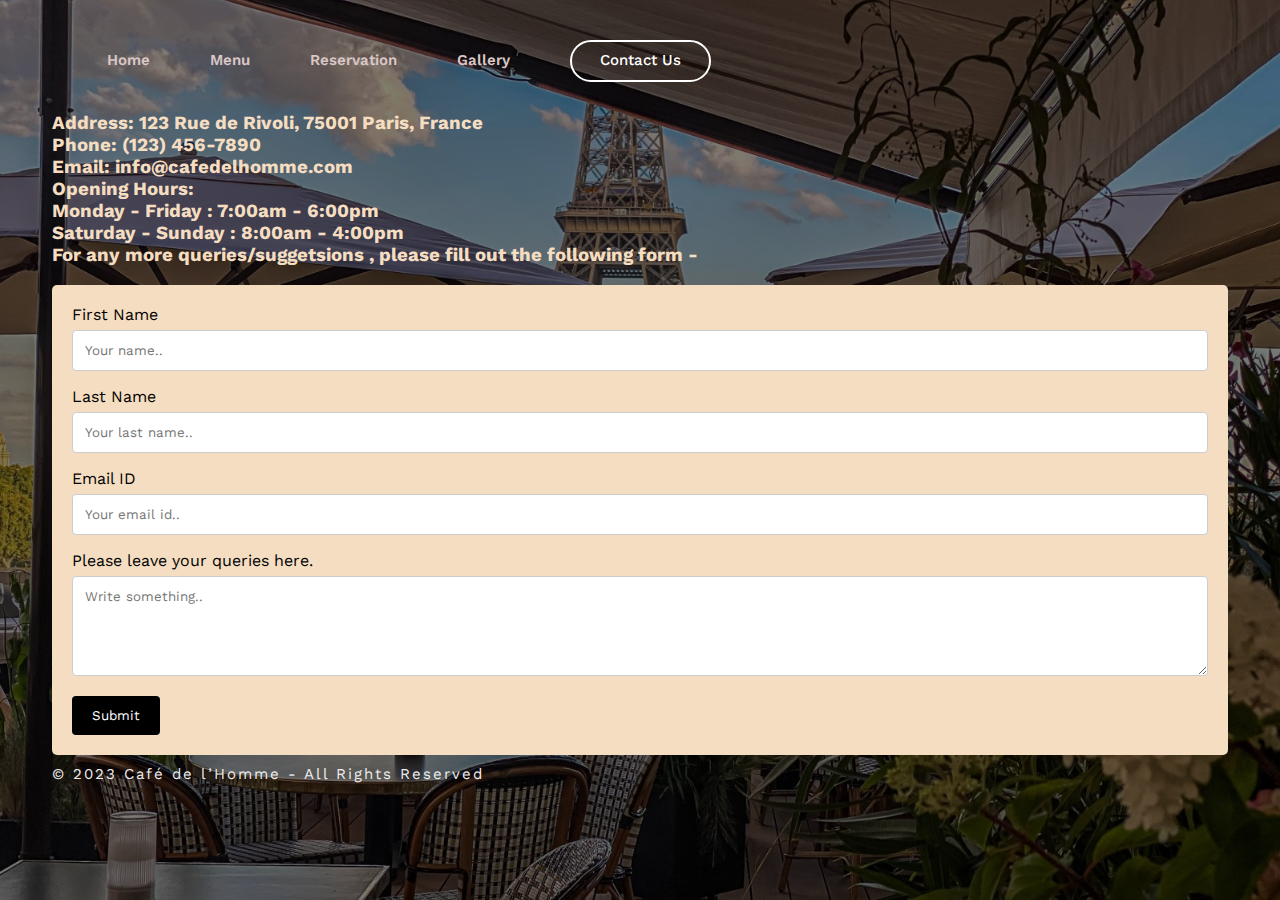
<file: contact.html>
<!DOCTYPE html>
<html lang="en">
  <head>
    <meta charset="UTF-8" />
    <meta http-equiv="X-UA-Compatible" content="IE=edge" />
    <meta name="viewport" content="width=device-width, initial-scale=1.0" />
    <title>Café de l'Homme</title>
    <link rel="stylesheet" type="text/css" href="style.css" />

    <link rel="preconnect" href="https://fonts.googleapis.com" />
    <link rel="preconnect" href="https://fonts.gstatic.com" crossorigin />
    <link rel="preconnect" href="https://fonts.googleapis.com" />
    <link rel="preconnect" href="https://fonts.gstatic.com" crossorigin />
    <link
      href="https://fonts.googleapis.com/css2?family=Kanit:wght@300&family=Roboto:ital,wght@0,100;0,300;0,400;0,700;1,500&family=Work+Sans:ital,wght@1,500&display=swap"
      rel="stylesheet"
    />

    <link
      rel="stylesheet"
      href="https://cdnjs.cloudflare.com/ajax/libs/font-awesome/6.2.1/css/all.min.css"
      integrity="sha512-MV7K8+y+gLIBoVD59lQIYicR65iaqukzvf/nwasF0nqhPay5w/9lJmVM2hMDcnK1OnMGCdVK+iQrJ7lzPJQd1w=="
      crossorigin="anonymous"
      referrerpolicy="no-referrer"
    />

    <style>
      body {font-family: Arial, Helvetica, sans-serif;}
      * {box-sizing: border-box;}
      input[type=text], select, textarea {
      width: 100%;
      padding: 12px;
      border: 1px solid #ccc;
      border-radius: 4px;
      box-sizing: border-box;
      margin-top: 6px;
      margin-bottom: 16px;
      resize: vertical;
      }
      input[type=submit] {
      background-color: black;
      color: white;
      padding: 12px 20px;
      border: none;
      border-radius: 4px;
      cursor: pointer;
      }
      input[type=submit]:hover {
      background-color:rgb(244, 221, 192);
      }
      .container {
      border-radius: 5px;
      background-color: rgb(244, 221, 192);
      padding: 20px;
      }
      label{
      color: black;
      }
    </style>

  </head>
  <body>
    <section class="hero">
      <div class="main-width">
        <header>
          <nav>
            <div class="hamb">
              <span></span>
              <span></span>
              <span></span>
            </div>
            <ul class="nav-list">
              <li><a href="index.html">Home</a></li>
              <li><a href="menu.html">Menu</a></li>
              <li><a href="reservation.html">Reservation</a></li>
              <li><a href="gallery.html">Gallery</a></li>
              <li class="btn"><a href="contact.html">Contact Us</a></li>
            </ul>
          </nav>
        </header>

        <h3 style="color: rgb(244, 221, 192)">Address: 123 Rue de Rivoli, 75001 Paris, France<br>
        Phone: (123) 456-7890<br>
        Email: info@cafedelhomme.com<br>
        Opening Hours:<br>
          Monday - Friday : 7:00am - 6:00pm<br>
        Saturday - Sunday : 8:00am - 4:00pm<br>
        For any more queries/suggetsions , please fill out the following form -
      </h3>

        <br>
          <div class="container">
            <h1 id="msg"></h1>
            <form>
            <label for="fname">First Name</label>
            <input type="text" id="fname" name="fname" placeholder="Your name..">
            <label for="lname">Last Name</label>
            <input type="text" id="lname" name="lname" placeholder="Your last name..">
            <label for="email">Email ID</label>
            <input type="text" id="email" name="email" placeholder="Your email id.."><br>
            <label for="subject">Please leave your queries here.</label>
            <textarea id="subject" name="subject" placeholder="Write something.."style="height:100px"></textarea>
            <input type="submit" value="Submit" id="sub">
            </form>
          </div>

          <div class="bottom">
            <p>© 2023 Café de l’Homme - All Rights Reserved</p>
          </div>
        </div>
      </div>
    </section>
  </body>
</html>
</file>
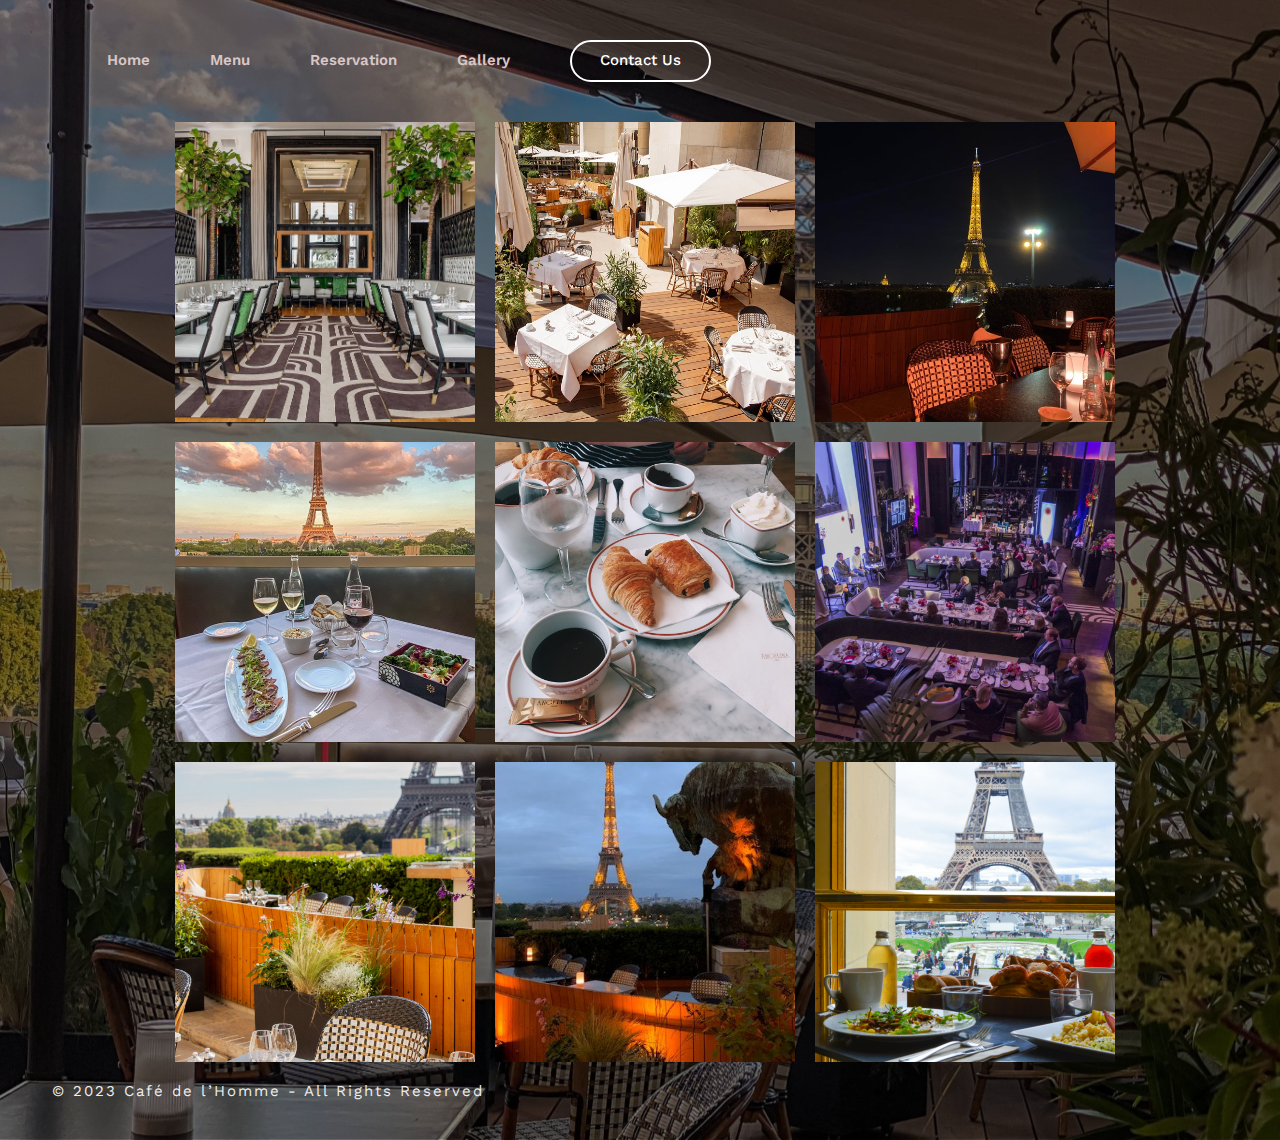
<file: gallery.html>
<!DOCTYPE html>
<html lang="en">
  <head>
    <meta charset="UTF-8" />
    <meta http-equiv="X-UA-Compatible" content="IE=edge" />
    <meta name="viewport" content="width=device-width, initial-scale=1.0" />
    <title>Café de l'Homme</title>
    <link rel="stylesheet" type="text/css" href="style.css" />

    <link rel="preconnect" href="https://fonts.googleapis.com" />
    <link rel="preconnect" href="https://fonts.gstatic.com" crossorigin />
    <link rel="preconnect" href="https://fonts.googleapis.com" />
    <link rel="preconnect" href="https://fonts.gstatic.com" crossorigin />
    <link
      href="https://fonts.googleapis.com/css2?family=Kanit:wght@300&family=Roboto:ital,wght@0,100;0,300;0,400;0,700;1,500&family=Work+Sans:ital,wght@1,500&display=swap"
      rel="stylesheet"
    />

    <link
      rel="stylesheet"
      href="https://cdnjs.cloudflare.com/ajax/libs/font-awesome/6.2.1/css/all.min.css"
      integrity="sha512-MV7K8+y+gLIBoVD59lQIYicR65iaqukzvf/nwasF0nqhPay5w/9lJmVM2hMDcnK1OnMGCdVK+iQrJ7lzPJQd1w=="
      crossorigin="anonymous"
      referrerpolicy="no-referrer"
    />

    <style>
      /* Style for the image container */
      .gallery {
        padding-left: 10px;
        display: flex;
        flex-wrap: wrap;
        justify-content: center;
      }
  
      /* Style for each image */
      .gallery img {
        margin: 10px;
        width: 300px;
        height: 300px;
        object-fit: cover;
      }
    </style>

  </head>
  <body>
    <section class="hero">
      <div class="main-width">
        <header>
          <nav>
            <div class="hamb">
              <span></span>
              <span></span>
              <span></span>
            </div>
            <ul class="nav-list">
              <li><a href="index.html" style="text-decoration:none;">Home</a></li>
              <li><a href="menu.html" style="text-decoration:none;">Menu</a></li>
              <li><a href="reservation.html" style="text-decoration:none;">Reservation</a></li>
              <li><a href="gallery.html" style="text-decoration:none;">Gallery</a></li>
              <li class="btn"><a href="contact.html" style="text-decoration:none;">Contact Us</a></li>
            </ul>
          </nav>
        </header>
      
      <div class="gallery">
        <img src="1.jpg" alt="Image 1">
        <img src="2.jpg" alt="Image 2">
        <img src="3.jpg" alt="Image 3">
        <img src="4.jpg" alt="Image 4">
        <img src="5.jpg" alt="Image 1">
        <img src="6.jpg" alt="Image 2">
        <img src="7.jpg" alt="Image 3">
        <img src="8.jpg" alt="Image 4">
        <img src="9.jpg" alt="Image 4">
      </div>

          <div class="bottom">
            <p>© 2023 Café de l’Homme - All Rights Reserved</p>
          </div>
        </div>
      </div>
    </section>

  </body>
</html>
</file>
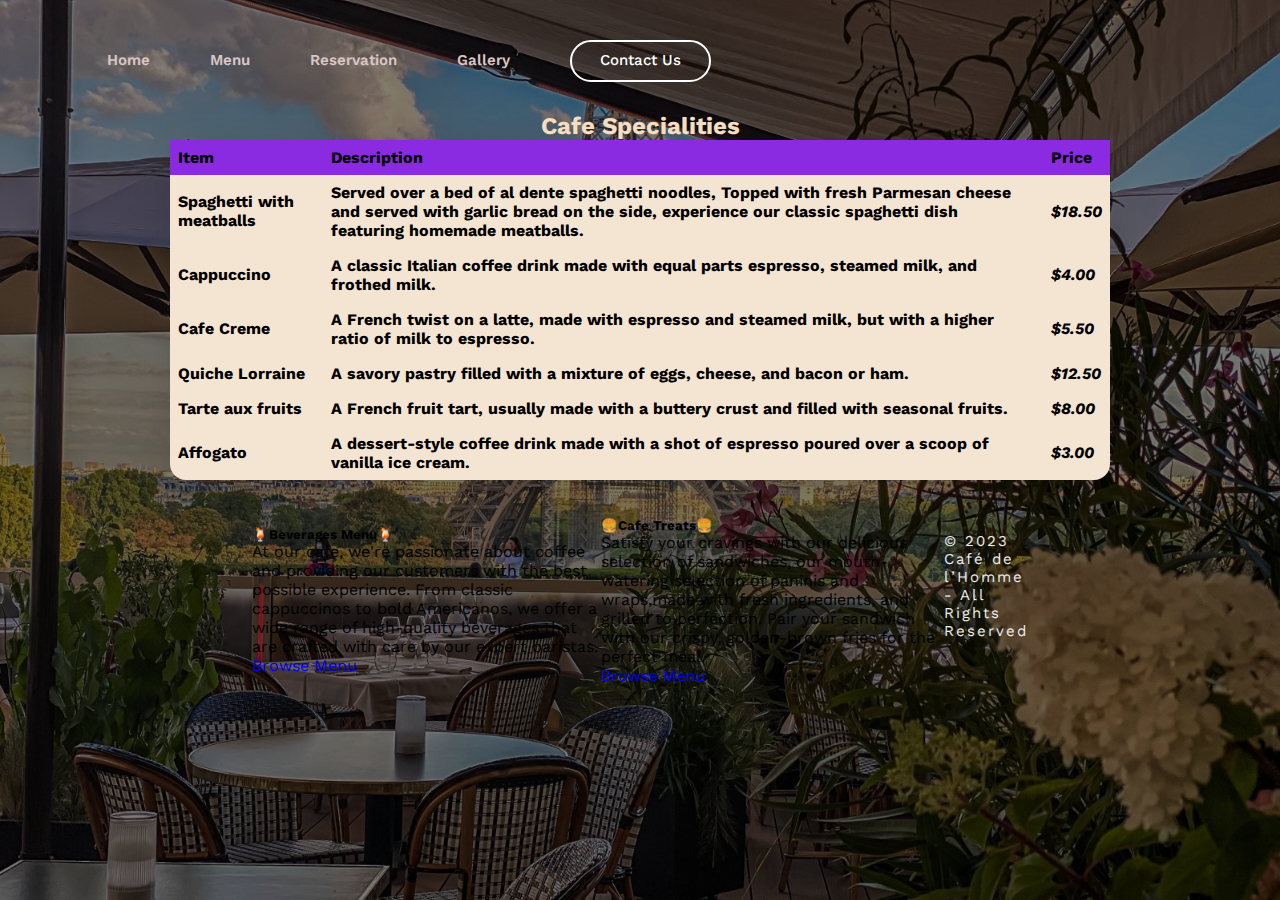
<file: menu.html>
<!DOCTYPE html>
<html lang="en">
  <head>
    <meta charset="UTF-8" />
    <meta http-equiv="X-UA-Compatible" content="IE=edge" />
    <meta name="viewport" content="width=device-width, initial-scale=1.0" />
    <title>Café de l'Homme</title>
    <link rel="stylesheet" type="text/css" href="style.css" />

    <link rel="preconnect" href="https://fonts.googleapis.com" />
    <link rel="preconnect" href="https://fonts.gstatic.com" crossorigin />
    <link rel="preconnect" href="https://fonts.googleapis.com" />
    <link rel="preconnect" href="https://fonts.gstatic.com" crossorigin />
    <link
      href="https://fonts.googleapis.com/css2?family=Kanit:wght@300&family=Roboto:ital,wght@0,100;0,300;0,400;0,700;1,500&family=Work+Sans:ital,wght@1,500&display=swap"
      rel="stylesheet"
    />

    <link
      rel="stylesheet"
      href="https://cdnjs.cloudflare.com/ajax/libs/font-awesome/6.2.1/css/all.min.css"
      integrity="sha512-MV7K8+y+gLIBoVD59lQIYicR65iaqukzvf/nwasF0nqhPay5w/9lJmVM2hMDcnK1OnMGCdVK+iQrJ7lzPJQd1w=="
      crossorigin="anonymous"
      referrerpolicy="no-referrer"
    />

    <link
      href="https://cdn.jsdelivr.net/npm/bootstrap@5.3.0-alpha1/dist/css/bootstrap.min.css"
      rel="stylesheet"
      integrity="sha384-GLhlTQ8iRABdZLl6O3oVMWSktQOp6b7In1Zl3/Jr59b6EGGoI1aFkw7cmDA6j6gD"
      crossorigin="anonymous"
    />
  </head>
  <body>
    <script
      src="https://cdn.jsdelivr.net/npm/bootstrap@5.3.0-alpha1/dist/js/bootstrap.bundle.min.js"
      integrity="sha384-w76AqPfDkMBDXo30jS1Sgez6pr3x5MlQ1ZAGC+nuZB+EYdgRZgiwxhTBTkF7CXvN"
      crossorigin="anonymous"
    ></script>

    <section class="hero">
      <div class="main-width">
        <header>
          <nav>
            <div class="hamb">
              <span></span>
              <span></span>
              <span></span>
            </div>
            <ul class="nav-list">
              <li>
                <a href="index.html" style="text-decoration: none">Home</a>
              </li>
              <li>
                <a href="menu.html" style="text-decoration: none">Menu</a>
              </li>
              <li>
                <a href="reservation.html" style="text-decoration: none"
                  >Reservation</a
                >
              </li>
              <li>
                <a href="gallery.html" style="text-decoration: none">Gallery</a>
              </li>
              <li class="btn">
                <a href="contact.html" style="text-decoration: none"
                  >Contact Us</a
                >
              </li>
            </ul>
          </nav>
        </header>
        <h2 style="text-align: center; color: rgb(244, 221, 192);">
          Cafe Specialities
        </h2>

        <table>
          <thead>
            <tr>
              <th>Item</th>
              <th>Description</th>
              <th>Price</th>
            </tr>
          </thead>
          <tbody>
            <tr>
              <td><b>Spaghetti with meatballs</b></td>
              <td>
                <b>
                  Served over a bed of al dente spaghetti noodles, Topped with
                  fresh Parmesan cheese and served with garlic bread on the
                  side, experience our classic spaghetti dish featuring homemade
                  meatballs.</b
                >
              </td>
              <td>
                <b><i>$18.50</i></b>
              </td>
            </tr>
            <tr>
              <td><b>Cappuccino</b></td>
              <td>
                <b>
                  A classic Italian coffee drink made with equal parts espresso,
                  steamed milk, and frothed milk.</b
                >
              </td>
              <td>
                <b><i>$4.00</i></b>
              </td>
            </tr>
            <tr>
              <td><b>Cafe Creme</b></td>
              <td>
                <b>
                  A French twist on a latte, made with espresso and steamed
                  milk, but with a higher ratio of milk to espresso.</b
                >
              </td>
              <td>
                <b><i>$5.50</i></b>
              </td>
            </tr>
            <tr>
              <td><b>Quiche Lorraine</b></td>
              <td>
                <b>
                  A savory pastry filled with a mixture of eggs, cheese, and
                  bacon or ham.</b
                >
              </td>
              <td>
                <b><i>$12.50</i></b>
              </td>
            </tr>
            <tr>
              <td><b>Tarte aux fruits</b></td>
              <td>
                <b>
                  A French fruit tart, usually made with a buttery crust and
                  filled with seasonal fruits.</b
                >
              </td>
              <td>
                <b><i>$8.00</i></b>
              </td>
            </tr>
            <tr>
              <td><b>Affogato</b></td>
              <td>
                <b>
                  A dessert-style coffee drink made with a shot of espresso
                  poured over a scoop of vanilla ice cream.</b
                >
              </td>
              <td>
                <b><i>$3.00</i></b>
              </td>
            </tr>
          </tbody>
        </table>

        <br /><br />
        <div
          class="row"
          style="
            display: flex;
            align-items: center;
            justify-content: center;
            padding-left: 200px;
            padding-right: 200px;
            "
        >
          <div class="col-sm-6 mb-3 mb-sm-0">
            <div class="card">
              <div class="card-body">
                <h5 class="card-title">🍹Beverages Menu🍹</h5>
                <p class="card-text">
                  At our cafe, we're passionate about coffee and providing our
                  customers with the best possible experience. From classic
                  cappuccinos to bold Americanos, we offer a wide range of
                  high-quality beverages that are crafted with care by our
                  expert baristas.
                </p>
                <a
                  href="https://img.freepik.com/free-vector/food-menu-template-digital-use-illustrated_52683-45615.jpg?w=1480&t=st=1678126791~exp=1678127391~hmac=c9bf7a8b065e2becbb4acace62ac05ac10a0999d1c25b7c206012f3a93030f9f"
                  class="btn btn-primary"
                  >Browse Menu</a
                >
              </div>
            </div>
          </div>
          <div class="col-sm-6">
            <div class="card">
              <div class="card-body">
                <h5 class="card-title">🍔Cafe Treats🍔</h5>
                <p class="card-text">
                  Satisfy your cravings with our delicious selection of
                  sandwiches, our mouth-watering selection of paninis and
                  wraps,made with fresh ingredients, and grilled to perfection.
                  Pair your sandwich with our crispy, golden-brown fries for the
                  perfect meal.
                </p>
                <a
                  href="https://img.freepik.com/free-vector/horizontal-menu-template-with-coffee-dessert_79603-1232.jpg?w=1480&t=st=1678128426~exp=1678129026~hmac=df65dda979b0747d22eb5ef4e429063a4a3c30566117e18b122d8744b88bf52c"
                  class="btn btn-primary"
                  >Browse Menu</a
                >
              </div>
            </div>
          </div>
          <div class="bottom">
            <p>© 2023 Café de l’Homme - All Rights Reserved</p>
          </div>
        </div>
      </div>
    </section>
  </body>
</html>
</file>
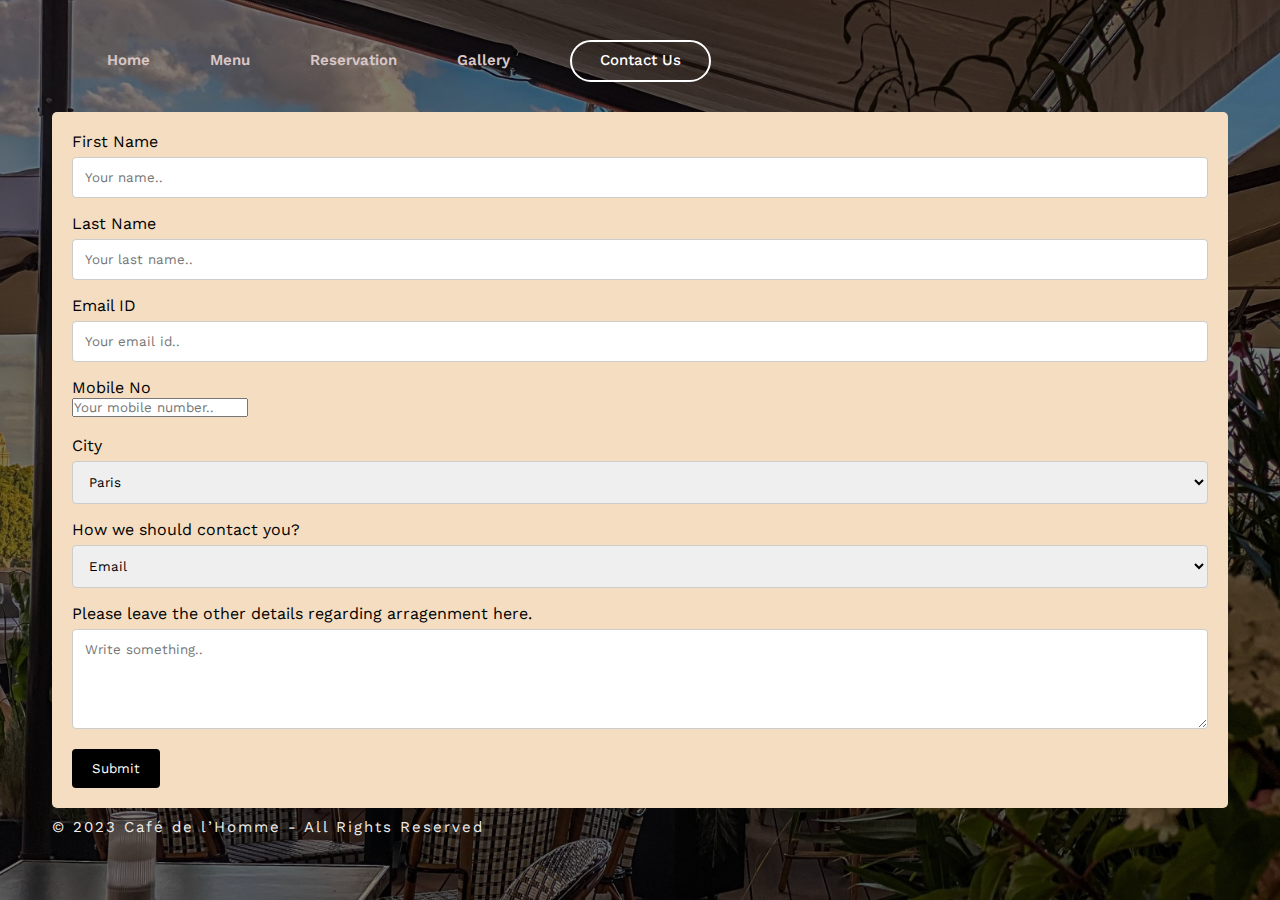
<file: reservation.html>
<!DOCTYPE html>
<html lang="en">
  <head>
    <meta charset="UTF-8" />
    <meta http-equiv="X-UA-Compatible" content="IE=edge" />
    <meta name="viewport" content="width=device-width, initial-scale=1.0" />
    <title>Café de l'Homme</title>
    <link rel="stylesheet" type="text/css" href="style.css" />

    <link rel="preconnect" href="https://fonts.googleapis.com" />
    <link rel="preconnect" href="https://fonts.gstatic.com" crossorigin />
    <link rel="preconnect" href="https://fonts.googleapis.com" />
    <link rel="preconnect" href="https://fonts.gstatic.com" crossorigin />
    <link
      href="https://fonts.googleapis.com/css2?family=Kanit:wght@300&family=Roboto:ital,wght@0,100;0,300;0,400;0,700;1,500&family=Work+Sans:ital,wght@1,500&display=swap"
      rel="stylesheet"
    />

    <link
      rel="stylesheet"
      href="https://cdnjs.cloudflare.com/ajax/libs/font-awesome/6.2.1/css/all.min.css"
      integrity="sha512-MV7K8+y+gLIBoVD59lQIYicR65iaqukzvf/nwasF0nqhPay5w/9lJmVM2hMDcnK1OnMGCdVK+iQrJ7lzPJQd1w=="
      crossorigin="anonymous"
      referrerpolicy="no-referrer"
    />

    <style>
      body {font-family: Arial, Helvetica, sans-serif;}
      * {box-sizing: border-box;}
      input[type=text], select, textarea { width: 100%; padding: 12px; 
        border: 1px solid #ccc; border-radius: 4px; box-sizing: border-box; 
        margin-top: 6px; margin-bottom: 16px; resize: vertical;}
      input[type=submit] { background-color: black; color: white;
        padding: 12px 20px; border: none; border-radius: 4px; cursor: pointer;}
      input[type=submit]:hover { background-color:rgb(244, 221, 192);}
      .container { border-radius: 5px;  background-color: rgb(244, 221, 192); padding: 20px;}
      label{ color: black;}
    </style>
  </head>
  <body>
    <section class="hero">
      <div class="main-width">
        <header>
          <nav>
            <div class="hamb">
              <span></span>
              <span></span>
              <span></span>
            </div>
            <ul class="nav-list">
              <li><a href="index.html">Home</a></li>
              <li><a href="menu.html">Menu</a></li>
              <li><a href="reservation.html">Reservation</a></li>
              <li><a href="gallery.html" style="text-decoration:none;">Gallery</a></li>
              <li class="btn"><a href="contact.html">Contact Us</a></li>
            </ul>
          </nav>
        </header>

        <div class="container">
          <h1 id="msg"></h1>
          <form>
          <label for="fname">First Name</label>
          <input type="text" id="fname" name="fname" placeholder="Your name..">
          <label for="lname">Last Name</label>
          <input type="text" id="lname" name="lname" placeholder="Your last name..">
          <label for="email">Email ID</label>
          <input type="text" id="email" name="email" placeholder="Your email id.."><br>
          <label for="phone">Mobile No</label><br>
          <input type="tel" id="phone" name="phone" placeholder="Your mobile number.."><br><br>
          <label for="city">City</label>
          <select id="city" name="city">
          <option value="Paris">Paris</option>
          <option value="Chantilly">Chantilly</option>
          <option value="Lille">Lille</option>
          </select>
          <label for="response">How we should contact you?</label>
          <select id="response" name="response">
          <option value="email">Email</option>
          <option value="number">Phone Number</option>
          </select>
          <label for="subject">Please leave the other details regarding arragenment here.</label>
          <textarea id="subject" name="subject" placeholder="Write something.."style="height:100px"></textarea>
          <input type="submit" value="Submit" id="sub">
          </form>
        </div>

          <div class="bottom">
            <p>© 2023 Café de l’Homme - All Rights Reserved</p>
          </div>
        </div>
      </div>
    </section>
  </body>
</html>
</file>
<file: style.css>
* {
  padding: 0;
  margin: 0;
  box-sizing: border-box;
  font-family: "Kanit", sans-serif;
  font-family: "Roboto", sans-serif;
  font-family: "Work Sans", sans-serif;
  text-decoration: none;
}

.body {
  overflow-x: hidden;
}

.main-width {
  width: 1280px;
  max-width: 95%;
  margin: 0 auto;
  padding: 0px 20px;
}

.hero {
  width: 100%;
  height: 100%;
  min-height: 100vh;
  background: linear-gradient(rgba(0, 0, 0, 0.5), rgba(0, 0, 0, 0.5)),
    url(../bg.jpg);
  background-size: cover;
  background-position: left;
  position: relative;
}

header {
  padding: 40px 0 30px;
  display: flex;
  flex-wrap: nowrap;
  align-items: center;
  justify-content: space-between;
}

nav .hamb {
  width: 35px;
  height: 24px;
  right: 3%;
  top: 60px;
  z-index: 5;
  background: transparent;
  position: absolute;
  cursor: pointer;
  display: none;
}

nav .hamb span {
  display: block;
  background: rgb(114, 82, 82);
  width: 100%;
  height: 3px;
  transition: 0.3s;
  transition-property: transform, opacity;
}

nav .hamb span:nth-child(2) {
  margin: 7px 0px;
}

nav .nav-list {
  list-style: none;
}

nav .nav-list li {
  display: inline-block;
}

nav .nav-list li a {
  display: inline-block;
  color: rgb(217, 198, 198);
  margin-left: 55px;
  font-size: 15px;
  font-weight: 600;
}

nav .nav-list li:not(:last-child) a:hover {
  color: rgb(255, 255, 255);
  transition: 0.4s;
}

nav .nav-list li.btn a {
  display: inline-block;
  background: transparent;
  border: 2px solid white;
  padding: 9px 28px;
  border-radius: 30px;
  line-height: 1.3;
  color: white;
  font-weight: 500;
}

nav .nav-list li.btn:hover a {
  background: rgb(132, 129, 129);
  color: white;
  border: 2px solid transparent;
  transition: 0.4s;
}

.container {
  padding-top: 190px;
}

.container .hero-text {
  margin-bottom: 40px;
}

.container .hero-text h2 {
  color: white;
  font-size: 47px;
  font-weight: 900;
  line-height: 1.2;
  margin: 20px 0px 20px;
}

span {
  color: aquamarine;
}

.container .hero-text h3 {
  color: #eee;
  font-weight: 400;
  font-size: 17px;
}

.container .hero-text p {
  width: 440px;
  max-width: 100%;
  color: #eee;
  font-size: 15px;
  line-height: 1.5;
  margin-bottom: 30px;
}

.social a {
  width: 37px;
  height: 37px;
  border-radius: 50%;
  display: inline-flex;
  align-items: center;
  justify-content: center;
  font-size: 17px;
  color: #eee;
  cursor: pointer;
  margin-right: 20px;
  background-color: rgba(255, 255, 255, 0.1);
  margin-bottom: 35px;
}

.social a:hover {
  transform: scale(1.1);
  background: grey;
  transition: 0.4s;
}

.container .hero-text button {
  color: #eee;
  background: rgb(56, 75, 91);
  font-size: 16px;
  font-weight: 500;
  line-height: 24px;
  padding: 8px 30px;
  border: 2px solid white;
  border-radius: 30px;
  cursor: pointer;
}

.container .hero-text button:hover {
  background: transparent;
  border: 2px solid white;
  color: white;
  transition: 0.4s;
}

.bottom {
  margin-top: 10px;
  padding-bottom: 40px;
}

.bottom p {
  color: #eee;
  letter-spacing: 2px;
  font-size: 15px;
}

.abc {
  background: rgb(118, 118, 118);
  backdrop-filter: blur(5px);
  -webkit-backdrop-filter: blur(5px);
  border: 1px solid rgba(255, 255, 254, 0.3);
}
.intro {
  background: rgba(184, 172, 162, 0.33);
  border-radius: 16px;
  box-shadow: 0 4px 30px rgba(0, 0, 0, 0.1);
  backdrop-filter: blur(5px);
  -webkit-backdrop-filter: blur(5px);
  border: 1px solid rgba(184, 172, 162, 0.3);
}

.contact-info {
  padding-top: 200px;
  padding-left: 100px;
}

table {
  color: black;
  border-collapse: collapse;
  width: 80%;
  margin: auto;
  background: rgb(244, 229, 211);
  border-radius: 16px;
  box-shadow: 0 4px 30px rgba(0, 0, 0, 0.1);
}

th,
td {
  text-align: left;
  padding: 8px;
}

th {
  background-color: #8a2be2;
}

@media screen and (max-width: 930px) {
  nav .hamb {
    display: initial;
  }
  .click {
    top: 46px;
  }
  .click span {
    position: absolute;
    margin-top: 12px;
  }
  .click span:first-child {
    transform: rotate(-40deg);
  }
  .click span:nth-child(2) {
    opacity: 0;
    margin: 0;
  }
  .click span:last-child {
    transform: rotate(40deg);
    top: 0;
  }
  nav .nav-list {
    position: absolute;
    top: 90px;
    right: -65%;
    bottom: 0;
    width: 60%;
    height: 50%;
    background: black;
    z-index: 2;
    padding: 6% 9%;
    transition: 0.3s right;
    border-radius: 10px;
  }
  nav .nav-list li {
    display: block;
  }
  nav .nav-list li a {
    display: block;
    text-align: center;
    font-size: 18px;
    font-weight: 400;
    margin-left: 0;
    margin-bottom: 40px;
  }
  nav .nav-list li.btn a {
    position: absolute;
    bottom: 0%;
    right: 20%;
    left: 20%;
    padding: 7px 15px;
    font-size: 14px;
  }
  nav .nav-list.open {
    right: 0;
  }
}
</file>
